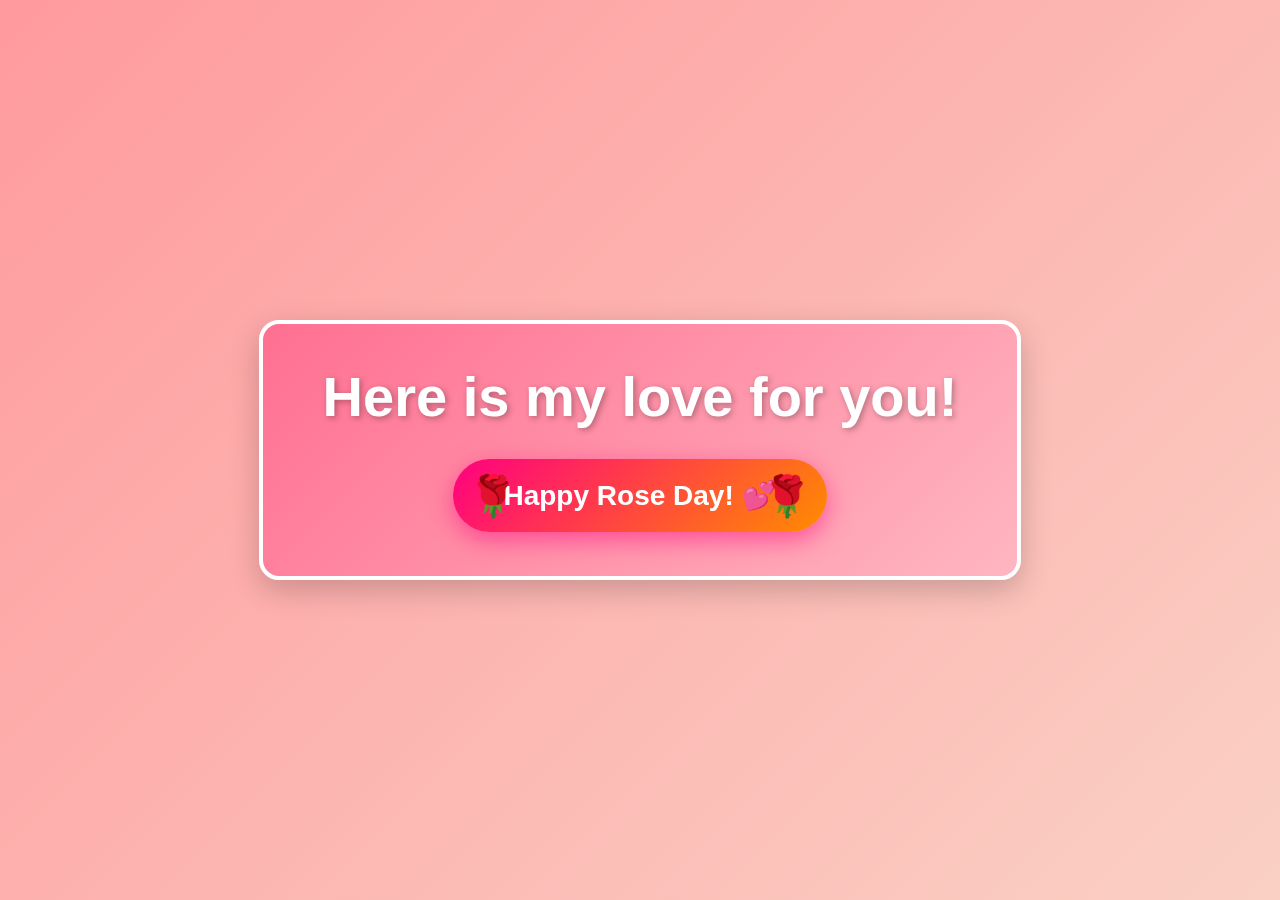
<file: index.html>
<!DOCTYPE html>
<html lang="en">

<head>
    <meta charset="UTF-8">
    <title>Love Box</title>
    <style>
        body {
            margin: 0;
            height: 100vh;
            display: flex;
            align-items: center;
            justify-content: center;
            background: linear-gradient(135deg, #ff9a9e, #fad0c4);
            font-family: "Segoe UI", Arial, sans-serif;
        }

        .love-box {
            background: linear-gradient(135deg, #ff6f91, #ffb6c1);
            border: 4px solid #fff;
            border-radius: 20px;
            padding: 40px 60px;
            box-shadow: 0 10px 30px rgba(0, 0, 0, 0.2);
            text-align: center;
        }

        .love-text {
            font-size: 56px;
            font-weight: bold;
            color: white;
            text-shadow: 2px 2px 6px rgba(0, 0, 0, 0.3);
            margin-bottom: 30px;
        }

        .rose-day-btn {
            position: relative;
            display: inline-block;
            padding: 20px 50px;
            font-size: 28px;
            font-weight: bold;
            color: white;
            background: linear-gradient(135deg, #ff0080, #ff8c00, #ff0080);
            background-size: 200% 200%;
            border: none;
            border-radius: 50px;
            cursor: pointer;
            text-decoration: none;
            box-shadow: 0 8px 25px rgba(255, 0, 128, 0.5);
            overflow: hidden;
            transition: all 0.3s ease;
            animation: gradientShift 3s ease infinite, pulseGlow 2s ease-in-out infinite;
        }

        .rose-day-btn:hover {
            transform: translateY(-5px) scale(1.05);
            box-shadow: 0 15px 40px rgba(255, 0, 128, 0.7);
        }

        .rose-day-btn:active {
            transform: translateY(-2px) scale(0.98);
            animation: explode 0.6s ease-out;
        }

        .rose-day-btn::before {
            content: '🌹';
            position: absolute;
            font-size: 40px;
            left: 15px;
            top: 50%;
            transform: translateY(-50%);
            animation: floatRose 2s ease-in-out infinite;
        }

        .rose-day-btn::after {
            content: '🌹';
            position: absolute;
            font-size: 40px;
            right: 15px;
            top: 50%;
            transform: translateY(-50%);
            animation: floatRose 2s ease-in-out infinite 1s;
        }

        @keyframes gradientShift {

            0%,
            100% {
                background-position: 0% 50%;
            }

            50% {
                background-position: 100% 50%;
            }
        }

        @keyframes pulseGlow {

            0%,
            100% {
                box-shadow: 0 8px 25px rgba(255, 0, 128, 0.5),
                    0 0 0 0 rgba(255, 0, 128, 0.7);
            }

            50% {
                box-shadow: 0 8px 25px rgba(255, 0, 128, 0.8),
                    0 0 0 20px rgba(255, 0, 128, 0);
            }
        }

        @keyframes floatRose {

            0%,
            100% {
                transform: translateY(-50%) scale(1);
            }

            50% {
                transform: translateY(-65%) scale(1.2);
            }
        }

        @keyframes explode {
            0% {
                transform: scale(1);
            }

            50% {
                transform: scale(1.3);
                opacity: 0.8;
            }

            100% {
                transform: scale(1);
                opacity: 1;
            }
        }

        /* Floating particles effect */
        .particles {
            position: fixed;
            top: 0;
            left: 0;
            width: 100%;
            height: 100%;
            pointer-events: none;
            overflow: hidden;
            z-index: -1;
        }

        .particle {
            position: absolute;
            font-size: 30px;
            opacity: 0;
            animation: floatParticle 8s ease-in-out infinite;
        }

        .particle:nth-child(1) {
            left: 10%;
            animation-delay: 0s;
        }

        .particle:nth-child(2) {
            left: 25%;
            animation-delay: 1.5s;
        }

        .particle:nth-child(3) {
            left: 40%;
            animation-delay: 3s;
        }

        .particle:nth-child(4) {
            left: 55%;
            animation-delay: 4.5s;
        }

        .particle:nth-child(5) {
            left: 70%;
            animation-delay: 6s;
        }

        .particle:nth-child(6) {
            left: 85%;
            animation-delay: 7.5s;
        }

        @keyframes floatParticle {
            0% {
                bottom: -10%;
                opacity: 0;
                transform: translateX(0) rotate(0deg);
            }

            10% {
                opacity: 1;
            }

            90% {
                opacity: 1;
            }

            100% {
                bottom: 110%;
                opacity: 0;
                transform: translateX(100px) rotate(720deg);
            }
        }
    </style>
</head>

<body>
    <div class="particles">
        <div class="particle">🌹</div>
        <div class="particle">💖</div>
        <div class="particle">🌺</div>
        <div class="particle">🌹</div>
        <div class="particle">💝</div>
        <div class="particle">🌷</div>
    </div>

    <div class="love-box">
        <div class="love-text">
            Here is my love for you!
        </div>
        <a href="Interactive Rose Garden/index.html" class="rose-day-btn">
            Happy Rose Day! 💕
        </a>
    </div>
</body>

</html>
</file>
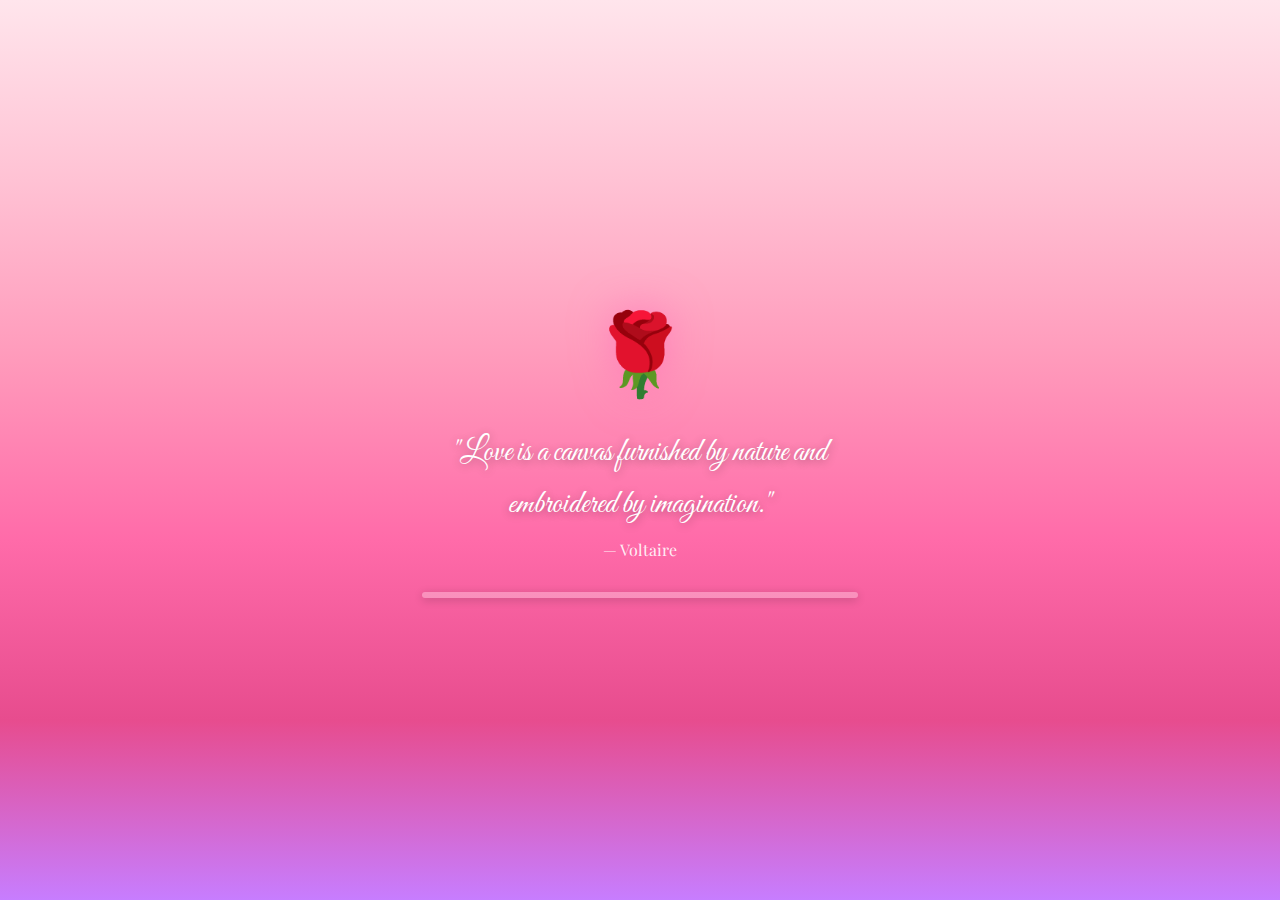
<file: Interactive Rose Garden/index.html>
<!DOCTYPE html>
<html lang="en">

<head>
    <meta charset="UTF-8">
    <meta name="viewport" content="width=device-width, initial-scale=1.0, maximum-scale=1.0, user-scalable=no">
    <meta name="description" content="A magical interactive rose garden for Shivani">
    <title>Interactive Rose Garden for Shivani 🌹</title>

    <!-- Favicon -->
    <link rel="icon"
        href="data:image/svg+xml,<svg xmlns='http://www.w3.org/2000/svg' viewBox='0 0 100 100'><text y='.9em' font-size='90'>🌹</text></svg>">

    <!-- Fonts -->
    <link rel="preconnect" href="https://fonts.googleapis.com">
    <link rel="preconnect" href="https://fonts.gstatic.com" crossorigin>
    <link
        href="https://fonts.googleapis.com/css2?family=Great+Vibes&family=Lora:wght@400;600&family=Playfair+Display:wght@400;600;700&display=swap"
        rel="stylesheet">

    <!-- Stylesheets -->
    <link rel="stylesheet" href="styles.css?v=2">
</head>

<body>
    <!-- Loading Screen -->
    <div id="loading-screen" class="loading-screen">
        <div class="loading-content">
            <div class="rose-loader">🌹</div>
            <p class="loading-quote">"Love is a canvas furnished by nature and embroidered by imagination."</p>
            <p class="loading-subtext">— Voltaire</p>
            <div class="loading-progress">
                <div class="loading-bar"></div>
            </div>
        </div>
    </div>

    <!-- Music Control -->
    <button id="music-toggle" class="music-toggle" aria-label="Toggle music">
        <svg class="music-icon music-on" width="28" height="28" viewBox="0 0 24 24" fill="none" stroke="currentColor"
            stroke-width="2">
            <path d="M9 18V5l12-2v13"></path>
            <circle cx="6" cy="18" r="3"></circle>
            <circle cx="18" cy="16" r="3"></circle>
        </svg>
        <svg class="music-icon music-off hidden" width="28" height="28" viewBox="0 0 24 24" fill="none"
            stroke="currentColor" stroke-width="2">
            <path d="M9 18V5l12-2v13"></path>
            <circle cx="6" cy="18" r="3"></circle>
            <circle cx="18" cy="16" r="3"></circle>
            <line x1="1" y1="1" x2="23" y2="23"></line>
        </svg>
    </button>

    <!-- Main Garden Container -->
    <div id="garden-container" class="garden-container">
        <!-- Magical Sky Background -->
        <div class="sky"></div>

        <!-- Sun/Moon Celestial Body -->
        <div class="celestial-body"></div>

        <!-- Light Rays -->
        <div class="light-rays">
            <div class="light-ray"></div>
            <div class="light-ray"></div>
            <div class="light-ray"></div>
            <div class="light-ray"></div>
            <div class="light-ray"></div>
        </div>

        <!-- Enhanced Clouds -->
        <div class="cloud cloud-1"></div>
        <div class="cloud cloud-2"></div>
        <div class="cloud cloud-3"></div>

        <!-- Butterflies -->
        <div class="butterfly butterfly-1"></div>
        <div class="butterfly butterfly-2"></div>
        <div class="butterfly butterfly-3"></div>

        <!-- Ambient Glow -->
        <div class="ambient-glow"></div>

        <!-- Garden Base -->
        <div id="garden" class="garden">
            <!-- Decorative Fence Posts -->
            <div class="garden-fence" id="fence-container"></div>

            <!-- Grass Layer -->
            <div class="grass-layer" id="grass-container"></div>

            <!-- Floating Petals (More!) -->
            <div class="petal petal-1"></div>
            <div class="petal petal-2"></div>
            <div class="petal petal-3"></div>
            <div class="petal petal-4"></div>
            <div class="petal petal-5"></div>
            <div class="petal petal-6"></div>
            <div class="petal petal-7"></div>
            <div class="petal petal-8"></div>
            <div class="petal petal-9"></div>

            <!-- Fireflies / Sparkles -->
            <div class="firefly" id="firefly-container"></div>

            <!-- Soil/Ground -->
            <div class="garden-soil"></div>

            <!-- Shadow Layer for Depth -->
            <div class="garden-shadow"></div>
        </div>
    </div>

    <!-- Instruction Tooltip -->
    <div id="instruction-tooltip" class="instruction-tooltip">
        <div class="tooltip-content">
            <span class="tooltip-icon">🌹</span>
            <p class="tooltip-text">Click the soil to plant roses for Shivani 🌹</p>
            <button class="tooltip-dismiss" id="dismiss-tooltip">Got it!</button>
        </div>
    </div>

    <!-- Love Note Modal -->
    <div id="love-note-overlay" class="love-note-overlay">
        <div class="love-note">
            <button class="love-note-close" id="close-note" aria-label="Close">×</button>

            <div class="love-note-header">
                <h2 class="love-note-to">For Shivani 💜</h2>
                <p class="love-note-from">With all my love</p>
            </div>

            <div class="love-note-content">
                <p class="love-note-message" id="note-message"></p>
            </div>

            <div class="love-note-counter" id="note-counter"></div>

            <!-- Decorative ornaments -->
            <span class="love-note-ornament top-left">❀</span>
            <span class="love-note-ornament top-right">❀</span>
            <span class="love-note-ornament bottom-left">❀</span>
            <span class="love-note-ornament bottom-right">❀</span>
        </div>
    </div>

    <!-- Audio Element -->
    <audio id="background-music" loop preload="auto">
        <!-- Royalty-free romantic music will be added via CDN or local file -->
    </audio>

    <!-- Scripts -->
    <script src="../js/gsap.min.js"></script>
    <script src="../js/howler.min.js"></script>
    <script src="app.js"></script>
</body>

</html>
</file>
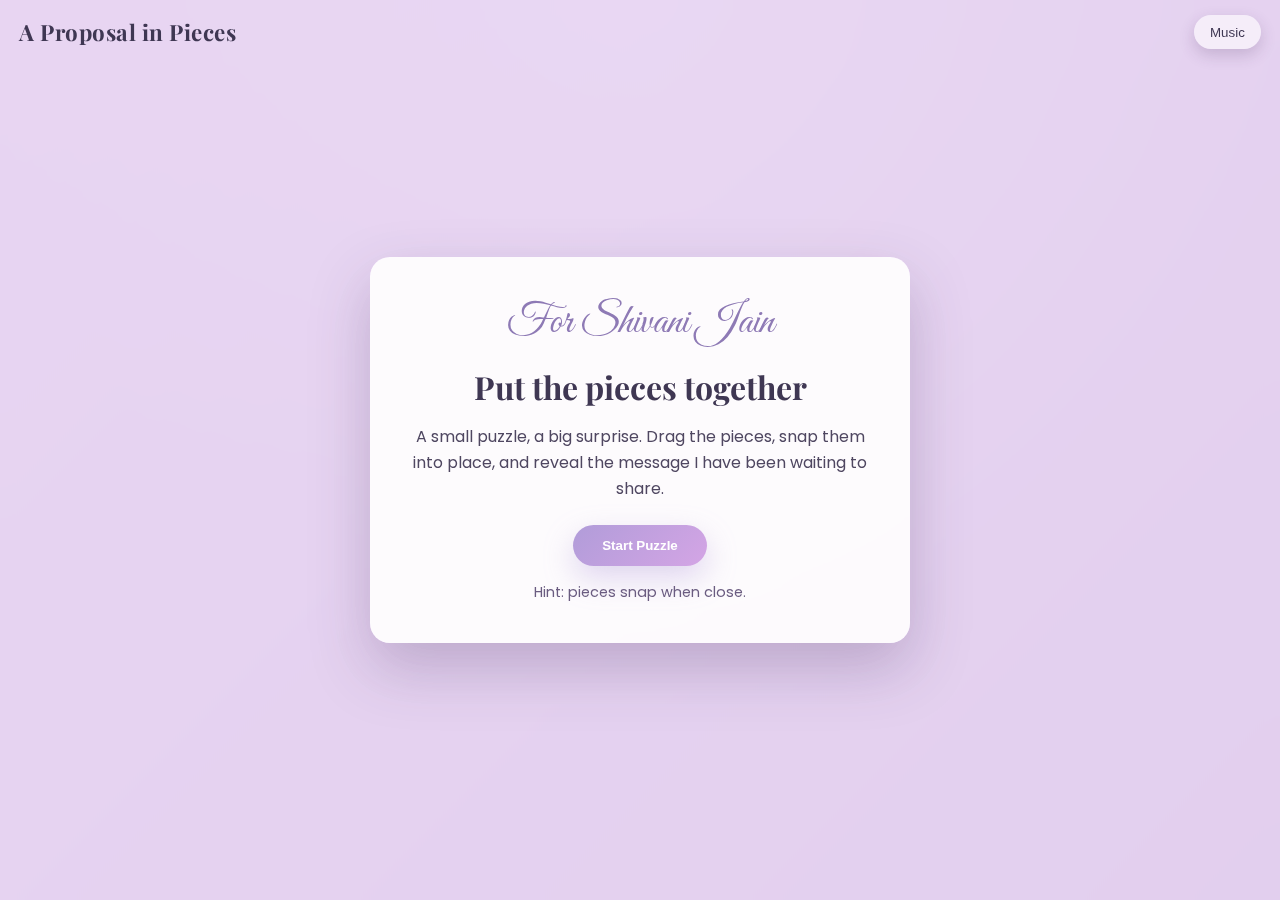
<file: Puzzle Proposal/index.html>
<!DOCTYPE html>
<html lang="en">

<head>
    <meta charset="UTF-8" />
    <meta name="viewport" content="width=device-width, initial-scale=1.0" />
    <meta name="description" content="A proposal in pieces for Shivani Jain" />
    <title>Puzzle Proposal</title>
    <link rel="preconnect" href="https://fonts.googleapis.com" />
    <link rel="preconnect" href="https://fonts.gstatic.com" crossorigin />
    <link
        href="https://fonts.googleapis.com/css2?family=Great+Vibes&family=Playfair+Display:wght@600;700&family=Poppins:wght@300;400;500;600&display=swap"
        rel="stylesheet" />
    <link rel="stylesheet" href="styles.css" />
</head>

<body>
    <div id="app" class="app">
        <div class="background-glow"></div>

        <header class="top-bar">
            <div class="brand">A Proposal in Pieces</div>
            <div class="controls">
                <button id="music-toggle" class="icon-button" aria-label="Toggle music">
                    <span class="icon">Music</span>
                </button>
            </div>
        </header>

        <section id="landing" class="landing">
            <div class="landing-card">
                <div class="landing-title">For Shivani Jain</div>
                <h1>Put the pieces together</h1>
                <p>
                    A small puzzle, a big surprise. Drag the pieces, snap them into place,
                    and reveal the message I have been waiting to share.
                </p>
                <button id="start-button" class="primary-button">Start Puzzle</button>
                <div class="landing-hint">Hint: pieces snap when close.</div>
            </div>
        </section>

        <main id="game" class="game hidden">
            <div class="game-header">
                <div class="progress-text">Progress: <span id="progress-count">0</span>/20</div>
                <div class="progress-bar">
                    <div id="progress-fill" class="progress-fill"></div>
                </div>
            </div>

            <div class="game-area" id="game-area">
                <div class="puzzle-board" id="puzzle-board"></div>
                <div class="piece-tray" id="piece-tray">
                    <div class="tray-title">Pieces</div>
                </div>
            </div>
        </main>

        <div id="completion-overlay" class="completion-overlay">
            <div class="completion-card">
                <div class="completion-title">Shivani Jain</div>
                <div id="proposal-message" class="completion-message"></div>
                <div class="completion-signature">All my love, Ishaan</div>
                <div class="completion-actions">
                    <button id="restart-button" class="secondary-button">Restart Puzzle</button>
                </div>
            </div>
        </div>
    </div>

    <audio id="background-music" loop preload="auto"></audio>
    <script src="app.js"></script>
</body>

</html>
</file>
<file: Puzzle Proposal/styles.css>
* {
    margin: 0;
    padding: 0;
    box-sizing: border-box;
}

:root {
    --primary: #b19cd9;
    --secondary: #8e7ab5;
    --accent: #d4a5e5;
    --background: linear-gradient(135deg, #e8d5f2 0%, #c3aed6 100%);
    --text: #3f3753;
    --card: rgba(255, 255, 255, 0.9);
    --shadow: rgba(68, 43, 92, 0.2);
    --top-bar-height: 64px;
    --page-padding: clamp(0.75rem, 1.5vw, 1.5rem);
}

body {
    font-family: "Poppins", sans-serif;
    color: var(--text);
    background: var(--background);
    min-height: 100vh;
    overflow: hidden;
}

.app {
    position: relative;
    height: 100vh;
    display: flex;
    flex-direction: column;
    overflow: hidden;
}

.background-glow {
    position: absolute;
    inset: 0;
    background: radial-gradient(circle at top, rgba(255, 255, 255, 0.5), transparent 60%);
    pointer-events: none;
    z-index: 0;
}

.top-bar {
    position: relative;
    z-index: 5;
    display: flex;
    justify-content: space-between;
    align-items: center;
    min-height: var(--top-bar-height);
    padding: 0 var(--page-padding);
}

.brand {
    font-family: "Playfair Display", serif;
    font-size: 1.4rem;
    font-weight: 700;
    letter-spacing: 0.5px;
}

.controls {
    display: flex;
    gap: 0.75rem;
}

.icon-button {
    border: none;
    background: rgba(255, 255, 255, 0.6);
    color: var(--text);
    padding: 0.6rem 1rem;
    border-radius: 999px;
    cursor: pointer;
    box-shadow: 0 6px 16px var(--shadow);
    transition: transform 0.2s ease, box-shadow 0.2s ease;
}

.icon-button:hover {
    transform: translateY(-2px);
    box-shadow: 0 10px 22px var(--shadow);
}

.landing {
    position: absolute;
    inset: 0;
    display: flex;
    align-items: center;
    justify-content: center;
    z-index: 4;
    background: rgba(232, 213, 242, 0.85);
    backdrop-filter: blur(6px);
}

.landing-card {
    width: min(540px, 90vw);
    background: var(--card);
    padding: 2.5rem;
    border-radius: 20px;
    box-shadow: 0 25px 60px rgba(68, 43, 92, 0.25);
    text-align: center;
}

.landing-title {
    font-family: "Great Vibes", cursive;
    font-size: 2.6rem;
    color: var(--secondary);
    margin-bottom: 1rem;
}

.landing h1 {
    font-family: "Playfair Display", serif;
    font-size: 2rem;
    margin-bottom: 1rem;
}

.landing p {
    font-size: 1rem;
    line-height: 1.6;
    margin-bottom: 1.5rem;
    color: #4f4761;
}

.primary-button,
.secondary-button {
    border: none;
    border-radius: 999px;
    padding: 0.8rem 1.8rem;
    font-weight: 600;
    cursor: pointer;
    transition: transform 0.2s ease, box-shadow 0.2s ease;
}

.primary-button {
    background: linear-gradient(135deg, var(--primary), var(--accent));
    color: white;
    box-shadow: 0 12px 30px rgba(177, 156, 217, 0.4);
}

.secondary-button {
    background: rgba(255, 255, 255, 0.7);
    color: var(--text);
    box-shadow: 0 8px 20px var(--shadow);
}

.primary-button:hover,
.secondary-button:hover {
    transform: translateY(-2px);
}

.landing-hint {
    margin-top: 1rem;
    font-size: 0.9rem;
    color: #6a5c80;
}

.game {
    position: relative;
    z-index: 2;
    display: flex;
    flex-direction: column;
    height: calc(100vh - var(--top-bar-height));
    padding: var(--page-padding);
    gap: 1rem;
}

.game-header {
    display: flex;
    align-items: center;
    justify-content: space-between;
    gap: 1rem;
}

.progress-text {
    font-weight: 600;
}

.progress-bar {
    flex: 1;
    height: 10px;
    background: rgba(255, 255, 255, 0.5);
    border-radius: 999px;
    overflow: hidden;
}

.progress-fill {
    height: 100%;
    width: 0%;
    background: linear-gradient(135deg, var(--primary), var(--accent));
    transition: width 0.3s ease;
}

.game-area {
    flex: 1;
    display: grid;
    grid-template-columns: minmax(0, 3fr) minmax(0, 1fr);
    gap: 1.5rem;
    position: relative;
    min-height: 0;
}

.puzzle-board {
    position: relative;
    background: rgba(255, 255, 255, 0.6);
    border-radius: 18px;
    box-shadow: 0 12px 40px rgba(68, 43, 92, 0.2);
    overflow: hidden;
    aspect-ratio: 5 / 3;
    max-height: 100%;
}

.puzzle-board::before {
    content: "";
    position: absolute;
    inset: 0;
    background-image:
        linear-gradient(to right, rgba(255, 255, 255, 0.25) 1px, transparent 1px),
        linear-gradient(to bottom, rgba(255, 255, 255, 0.25) 1px, transparent 1px);
    background-size: 20% 33.3333%;
    pointer-events: none;
}

.piece-tray {
    position: relative;
    background: rgba(255, 255, 255, 0.7);
    border-radius: 18px;
    padding: 1rem;
    box-shadow: 0 12px 30px rgba(68, 43, 92, 0.18);
    overflow: hidden;
    max-height: 100%;
}

.tray-title {
    font-weight: 600;
    margin-bottom: 0.5rem;
}

.puzzle-piece {
    position: absolute;
    background-size: cover;
    border-radius: 8px;
    border: 2px solid rgba(255, 255, 255, 0.8);
    box-shadow: 0 6px 16px rgba(68, 43, 92, 0.25);
    cursor: grab;
    transition: box-shadow 0.2s ease, transform 0.2s ease;
    user-select: none;
    touch-action: none;
    z-index: 5;
}

.puzzle-piece.dragging {
    cursor: grabbing;
    box-shadow: 0 12px 26px rgba(68, 43, 92, 0.35);
    transform: scale(1.03);
}

.puzzle-piece.near {
    box-shadow: 0 0 0 3px rgba(177, 156, 217, 0.6);
}

.puzzle-piece.placed {
    cursor: default;
    box-shadow: none;
    z-index: 1;
}

.completion-overlay {
    position: fixed;
    inset: 0;
    background: rgba(35, 25, 52, 0.75);
    display: flex;
    align-items: center;
    justify-content: center;
    opacity: 0;
    visibility: hidden;
    transition: opacity 0.3s ease, visibility 0.3s ease;
    z-index: 10;
}

.completion-overlay.active {
    opacity: 1;
    visibility: visible;
}

.completion-card {
    width: min(600px, 90vw);
    background: rgba(255, 255, 255, 0.95);
    padding: 2.5rem;
    border-radius: 24px;
    text-align: center;
    box-shadow: 0 30px 60px rgba(0, 0, 0, 0.25);
}

.completion-title {
    font-family: "Great Vibes", cursive;
    font-size: 2.6rem;
    color: var(--secondary);
    margin-bottom: 1rem;
}

.completion-message {
    font-size: 1.05rem;
    line-height: 1.8;
    margin-bottom: 1.5rem;
    color: #4a415f;
    white-space: pre-line;
}

.completion-signature {
    font-family: "Playfair Display", serif;
    margin-bottom: 1.5rem;
}

.completion-actions {
    display: flex;
    justify-content: center;
}

.hidden {
    display: none;
}

@media (max-width: 1024px) {
    .game-area {
        grid-template-columns: 1fr;
        grid-template-rows: minmax(0, 1fr) auto;
    }

    .piece-tray {
        height: clamp(170px, 28vh, 240px);
    }
}

@media (max-width: 768px) {
    .top-bar {
        min-height: 56px;
        padding: 0 1rem;
    }

    .game {
        height: calc(100dvh - 56px);
        padding: 1rem;
        gap: 0.75rem;
    }

    .brand {
        font-size: 1.1rem;
    }

    .landing-card {
        padding: 2rem 1.5rem;
    }

    .landing-title {
        font-size: 2.2rem;
    }

    .landing h1 {
        font-size: 1.6rem;
    }

    .game-area {
        gap: 1rem;
    }

    .piece-tray {
        padding: 0.75rem;
        height: clamp(140px, 26vh, 200px);
    }

    .puzzle-board {
        aspect-ratio: 3 / 5;
    }
}

@media (max-width: 600px) {
    .game {
        height: 100dvh;
        padding: 0.75rem;
    }

    .game-header {
        flex-direction: column;
        align-items: flex-start;
        gap: 0.5rem;
    }

    .progress-bar {
        width: 100%;
    }

    .piece-tray {
        height: clamp(140px, 30vh, 200px);
    }
}
</file>
<file: Interactive Rose Garden/styles.css>
/* ========================================
   CSS RESET & BASE STYLES
   ======================================== */

* {
    margin: 0;
    padding: 0;
    box-sizing: border-box;
}

:root {
    /* Purple theme colors (Shivani's favorite) */
    --purple-primary: #9D4EDD;
    --purple-light: #C77DFF;
    --purple-dark: #7B2CBF;
    --purple-glow: rgba(157, 78, 221, 0.6);

    /* Vibrant rose colors */
    --rose-red: #FF006E;
    --rose-pink: #FF69B4;
    --rose-white: #FFF5F7;
    --rose-purple: #D946EF;

    /* Rich earth tones */
    --soil-brown: #6B4423;
    --soil-dark: #4A2C1A;
    --grass-green: #22C55E;
    --grass-dark: #16A34A;

    /* Magical gradients */
    --gradient-sunset: linear-gradient(180deg,
            #FFE5EC 0%,
            #FFC2D4 20%,
            #FF9ABB 40%,
            #FF6BA9 60%,
            #E74C8E 80%,
            #C77DFF 100%);

    --gradient-twilight: linear-gradient(180deg,
            #C77DFF 0%,
            #9D4EDD 30%,
            #7B2CBF 60%,
            #5A189A 90%,
            #3C096C 100%);

    /* UI colors */
    --text-primary: #1F2937;
    --text-light: #6B7280;
    --overlay: rgba(0, 0, 0, 0.5);

    /* Fonts */
    --font-script: 'Great Vibes', cursive;
    --font-serif: 'Playfair Display', serif;
    --font-body: 'Lora', serif;
}

body {
    font-family: var(--font-body);
    color: var(--text-primary);
    overflow: hidden;
    width: 100vw;
    height: 100vh;
    position: relative;
    background: #000;
}

/* ========================================
   LOADING SCREEN
   ======================================== */

.loading-screen {
    position: fixed;
    top: 0;
    left: 0;
    width: 100%;
    height: 100%;
    background: var(--gradient-sunset);
    display: flex;
    align-items: center;
    justify-content: center;
    z-index: 9999;
    transition: opacity 0.8s ease, visibility 0.8s ease;
}

.loading-screen.hidden {
    opacity: 0;
    visibility: hidden;
}

.loading-content {
    text-align: center;
    max-width: 500px;
    padding: 2rem;
}

.rose-loader {
    font-size: 5rem;
    animation: float 2s ease-in-out infinite, spin 4s linear infinite;
    margin-bottom: 1.5rem;
    filter: drop-shadow(0 0 20px rgba(255, 105, 180, 0.6));
}

@keyframes float {

    0%,
    100% {
        transform: translateY(0) scale(1);
    }

    50% {
        transform: translateY(-20px) scale(1.1);
    }
}

@keyframes spin {
    from {
        transform: rotate(0deg);
    }

    to {
        transform: rotate(360deg);
    }
}

.loading-quote {
    font-family: var(--font-script);
    font-size: 2rem;
    color: #fff;
    margin-bottom: 0.5rem;
    line-height: 1.6;
    text-shadow: 0 2px 10px rgba(0, 0, 0, 0.3);
}

.loading-subtext {
    font-family: var(--font-serif);
    font-size: 1rem;
    color: rgba(255, 255, 255, 0.9);
    margin-bottom: 2rem;
}

.loading-progress {
    width: 100%;
    height: 6px;
    background: rgba(255, 255, 255, 0.3);
    border-radius: 10px;
    overflow: hidden;
    box-shadow: 0 2px 10px rgba(0, 0, 0, 0.2);
}

.loading-bar {
    width: 0%;
    height: 100%;
    background: linear-gradient(90deg, #fff, var(--purple-light), var(--rose-pink));
    border-radius: 10px;
    animation: loadProgress 5s ease-out forwards;
    box-shadow: 0 0 20px rgba(255, 255, 255, 0.5);
}

@keyframes loadProgress {
    to {
        width: 100%;
    }
}

/* ========================================
   MUSIC TOGGLE
   ======================================== */

.music-toggle {
    position: fixed;
    top: 2rem;
    right: 2rem;
    width: 60px;
    height: 60px;
    border-radius: 50%;
    background: rgba(255, 255, 255, 0.95);
    backdrop-filter: blur(20px);
    border: 3px solid var(--purple-light);
    display: flex;
    align-items: center;
    justify-content: center;
    cursor: pointer;
    transition: all 0.3s ease;
    z-index: 1000;
    box-shadow: 0 8px 32px rgba(157, 78, 221, 0.4), 0 0 0 0 rgba(157, 78, 221, 0.4);
    animation: pulse 2s ease-in-out infinite;
}

@keyframes pulse {

    0%,
    100% {
        box-shadow: 0 8px 32px rgba(157, 78, 221, 0.4), 0 0 0 0 rgba(157, 78, 221, 0.4);
    }

    50% {
        box-shadow: 0 8px 32px rgba(157, 78, 221, 0.6), 0 0 0 20px rgba(157, 78, 221, 0);
    }
}

.music-toggle:hover {
    transform: scale(1.15) rotate(10deg);
    box-shadow: 0 12px 48px rgba(157, 78, 221, 0.6);
}

.music-icon {
    color: var(--purple-primary);
    transition: all 0.3s ease;
}

.music-icon.hidden {
    display: none;
}

/* ========================================
   GARDEN CONTAINER & MAGICAL BACKGROUND
   ======================================== */

.garden-container {
    width: 100%;
    height: 100%;
    position: relative;
    overflow: hidden;
}

.sky {
    position: absolute;
    top: 0;
    left: 0;
    width: 100%;
    height: 100%;
    background: var(--gradient-sunset);
    transition: background 2s ease;
    z-index: 0;
}

.sky.progress-25 {
    background: linear-gradient(180deg,
            #FFC2D4 0%,
            #FF9ABB 30%,
            #FF6BA9 60%,
            #C77DFF 90%,
            #9D4EDD 100%);
}

.sky.progress-50 {
    background: linear-gradient(180deg,
            #FF9ABB 0%,
            #E74C8E 30%,
            #C77DFF 60%,
            #9D4EDD 90%,
            #7B2CBF 100%);
}

.sky.progress-75 {
    background: var(--gradient-twilight);
}

.sky.progress-100 {
    background: var(--gradient-twilight);
    animation: auraBorealis 10s ease-in-out infinite;
}

@keyframes auraBorealis {

    0%,
    100% {
        filter: hue-rotate(0deg) brightness(1);
    }

    50% {
        filter: hue-rotate(20deg) brightness(1.1);
    }
}

/* ========================================
   MAGICAL LIGHT RAYS
   ======================================== */

.light-rays {
    position: absolute;
    top: 0;
    right: 10%;
    width: 400px;
    height: 600px;
    opacity: 0.3;
    z-index: 1;
    pointer-events: none;
}

.light-ray {
    position: absolute;
    top: 0;
    left: 50%;
    width: 2px;
    height: 100%;
    background: linear-gradient(to bottom, rgba(255, 255, 255, 0.8), transparent);
    transform-origin: top center;
    animation: rotateRay 20s linear infinite;
}

.light-ray:nth-child(1) {
    animation-delay: 0s;
}

.light-ray:nth-child(2) {
    animation-delay: -4s;
}

.light-ray:nth-child(3) {
    animation-delay: -8s;
}

.light-ray:nth-child(4) {
    animation-delay: -12s;
}

.light-ray:nth-child(5) {
    animation-delay: -16s;
}

@keyframes rotateRay {
    from {
        transform: rotate(-30deg);
        opacity: 0.5;
    }

    to {
        transform: rotate(30deg);
        opacity: 0.5;
    }
}

/* ========================================
   GARDEN BASE DESIGN
   ======================================== */

.garden {
    position: absolute;
    bottom: 0;
    left: 0;
    width: 100%;
    height: 100%;
    z-index: 10;
}

/* Lush Grass Layer */
.grass-layer {
    position: absolute;
    bottom: 0;
    left: 0;
    width: 100%;
    height: 45%;
    background: linear-gradient(to bottom,
            transparent 0%,
            rgba(34, 197, 94, 0.1) 20%,
            rgba(34, 197, 94, 0.3) 100%);
    z-index: 5;
}

/* Individual Grass Blades */
.grass-blade {
    position: absolute;
    bottom: 40%;
    width: 3px;
    height: 40px;
    background: linear-gradient(to top, var(--grass-dark), var(--grass-green));
    border-radius: 50% 50% 0 0;
    transform-origin: bottom center;
    animation: swayGrass 3s ease-in-out infinite;
}

@keyframes swayGrass {

    0%,
    100% {
        transform: rotate(-2deg);
    }

    50% {
        transform: rotate(2deg);
    }
}

/* Soil/Ground with Rich Texture */
.garden-soil {
    position: absolute;
    bottom: 0;
    left: 0;
    width: 100%;
    height: 40%;
    /* Solid rich brown base - not transparent */
    background: linear-gradient(to bottom,
            #8B6F47 0%,
            /* Lighter brown at top */
            #6B4423 20%,
            /* Medium brown */
            #5D3A1A 50%,
            /* Rich brown */
            #4A2C1A 80%,
            /* Dark brown */
            #3D2314 100%
            /* Very dark brown at bottom */
        );
    /* Organic soil texture patterns */
    background-image:
        /* Cross-hatch texture */
        repeating-linear-gradient(45deg, transparent, transparent 8px, rgba(0, 0, 0, 0.08) 8px, rgba(0, 0, 0, 0.08) 16px),
        repeating-linear-gradient(-45deg, transparent, transparent 8px, rgba(0, 0, 0, 0.05) 8px, rgba(0, 0, 0, 0.05) 16px),
        /* Soil clumps/particles */
        radial-gradient(circle at 15% 25%, rgba(107, 68, 35, 0.4) 0%, transparent 3%),
        radial-gradient(circle at 45% 40%, rgba(139, 101, 54, 0.3) 0%, transparent 4%),
        radial-gradient(circle at 75% 60%, rgba(93, 58, 26, 0.4) 0%, transparent 3%),
        radial-gradient(circle at 30% 75%, rgba(74, 44, 26, 0.3) 0%, transparent 4%),
        radial-gradient(circle at 85% 85%, rgba(107, 68, 35, 0.4) 0%, transparent 3%),
        /* Organic variation */
        radial-gradient(ellipse at 20% 50%, rgba(139, 111, 71, 0.2) 0%, transparent 30%),
        radial-gradient(ellipse at 80% 30%, rgba(93, 58, 26, 0.2) 0%, transparent 25%);
    /* Depth and shadows */
    box-shadow:
        inset 0 15px 40px rgba(0, 0, 0, 0.4),
        inset 0 -5px 20px rgba(0, 0, 0, 0.3),
        inset 0 0 100px rgba(74, 44, 26, 0.3);
    z-index: 6;
    /* Ensure it's opaque */
    opacity: 1;
}

/* Enhanced Decorative Fence - Ornate Iron Style */
.garden-fence {
    position: absolute;
    bottom: 35%;
    left: 0;
    width: 100%;
    height: 100px;
    z-index: 4;
    opacity: 0.7;
    background: linear-gradient(to bottom,
            #2C2C2C 0%,
            #1A1A1A 50%,
            #0D0D0D 100%);
    box-shadow:
        inset 0 2px 4px rgba(255, 255, 255, 0.1),
        0 4px 8px rgba(0, 0, 0, 0.3);
}

.fence-post {
    position: absolute;
    bottom: 0;
    width: 6px;
    height: 100%;
    background: linear-gradient(to right,
            #1A1A1A 0%,
            #2C2C2C 50%,
            #1A1A1A 100%);
    border-radius: 2px;
    box-shadow:
        2px 0 4px rgba(0, 0, 0, 0.4),
        inset 1px 0 1px rgba(255, 255, 255, 0.1);
    animation: fenceAppear 0.3s ease-out backwards;
}

.fence-post::before {
    content: '';
    position: absolute;
    top: -12px;
    left: 50%;
    transform: translateX(-50%);
    width: 0;
    height: 0;
    border-left: 6px solid transparent;
    border-right: 6px solid transparent;
    border-bottom: 12px solid #2C2C2C;
    filter: drop-shadow(0 -2px 2px rgba(0, 0, 0, 0.3));
}

.fence-post::after {
    content: '';
    position: absolute;
    top: -8px;
    left: 50%;
    transform: translateX(-50%);
    width: 8px;
    height: 8px;
    background: radial-gradient(circle, #3C3C3C, #1A1A1A);
    border-radius: 50%;
    box-shadow: 0 2px 3px rgba(0, 0, 0, 0.4);
}

@keyframes fenceAppear {
    from {
        transform: translateY(20px);
        opacity: 0;
    }

    to {
        transform: translateY(0);
        opacity: 1;
    }
}

/* ========================================
   CELESTIAL ELEMENTS
   ======================================== */

.celestial-body {
    position: absolute;
    top: 8%;
    right: 12%;
    width: 120px;
    height: 120px;
    border-radius: 50%;
    background: radial-gradient(circle at 35% 35%,
            #FFF9E6 0%,
            #FFE87C 20%,
            #FFD700 40%,
            #FFA500 70%,
            #FF8C00 100%);
    box-shadow:
        0 0 60px rgba(255, 215, 0, 0.9),
        0 0 100px rgba(255, 165, 0, 0.6),
        0 0 140px rgba(255, 140, 0, 0.4);
    z-index: 2;
    transition: all 2s ease;
    animation: celestialGlow 4s ease-in-out infinite;
}

@keyframes celestialGlow {

    0%,
    100% {
        transform: scale(1);
        filter: brightness(1);
    }

    50% {
        transform: scale(1.05);
        filter: brightness(1.2);
    }
}

.celestial-body.moon {
    background: radial-gradient(circle at 35% 35%,
            #FFFFFF 0%,
            #F0F0F0 30%,
            #D0D0D0 60%,
            #B0B0B0 100%);
    box-shadow:
        0 0 40px rgba(255, 255, 255, 0.7),
        0 0 80px rgba(200, 200, 255, 0.5),
        0 0 120px rgba(150, 150, 255, 0.3);
}

/* Enhanced Clouds with 3D Effect */
.cloud {
    position: absolute;
    z-index: 2;
    filter: drop-shadow(0 5px 15px rgba(255, 255, 255, 0.4));
    animation: driftCloud linear infinite;
}

.cloud::before,
.cloud::after,
.cloud>span {
    content: '';
    position: absolute;
    background: radial-gradient(ellipse, rgba(255, 255, 255, 0.95), rgba(255, 255, 255, 0.7));
    border-radius: 100px;
}

.cloud-1 {
    top: 12%;
    left: -150px;
    animation-duration: 50s;
}

.cloud-1::before {
    width: 120px;
    height: 60px;
    top: 0;
    left: 0;
}

.cloud-1::after {
    width: 80px;
    height: 80px;
    top: -20px;
    left: 30px;
}

/* Additional clouds */
.cloud-2 {
    top: 22%;
    left: -120px;
    animation-duration: 65s;
    animation-delay: 8s;
}

.cloud-2::before {
    width: 100px;
    height: 50px;
    top: 0;
    left: 0;
}

.cloud-2::after {
    width: 70px;
    height: 70px;
    top: -15px;
    left: 25px;
}

.cloud-3 {
    top: 35%;
    left: -160px;
    animation-duration: 55s;
    animation-delay: 20s;
}

.cloud-3::before {
    width: 140px;
    height: 65px;
    top: 0;
    left: 0;
}

.cloud-3::after {
    width: 90px;
    height: 90px;
    top: -25px;
    left: 35px;
}

@keyframes driftCloud {
    from {
        left: -200px;
    }

    to {
        left: 110%;
    }
}

/* ========================================
   MAGICAL CREATURES & PARTICLES
   ======================================== */

/* Butterflies */
.butterfly {
    position: absolute;
    width: 30px;
    height: 30px;
    z-index: 7;
    animation: flyButterfly 25s ease-in-out infinite;
}

.butterfly::before,
.butterfly::after {
    content: '';
    position: absolute;
    width: 15px;
    height: 20px;
    background: radial-gradient(ellipse, var(--rose-pink) 0%, var(--purple-light) 100%);
    border-radius: 50% 50% 50% 0;
    animation: flapWing 0.3s ease-in-out infinite;
}

.butterfly::before {
    left: 0;
    transform-origin: right center;
}

.butterfly::after {
    right: 0;
    transform: scale X(-1);
    transform-origin: left center;
}

.butterfly-1 {
    top: 25%;
    left: -50px;
    animation-delay: 0s;
}

.butterfly-2 {
    top: 40%;
    left: -50px;
    animation-delay: 10s;
}

.butterfly-3 {
    top: 55%;
    left: -50px;
    animation-delay: 18s;
}

@keyframes flyButterfly {
    0% {
        left: -50px;
        top: 25%;
    }

    25% {
        top: 35%;
    }

    50% {
        top: 45%;
    }

    75% {
        top: 30%;
    }

    100% {
        left: 110%;
        top: 25%;
    }
}

@keyframes flapWing {

    0%,
    100% {
        transform: rotateX(0deg);
    }

    50% {
        transform: rotateX(60deg);
    }
}

/* Fireflies / Sparkles */
.firefly {
    position: absolute;
    width: 4px;
    height: 4px;
    background: #FFD700;
    border-radius: 50%;
    box-shadow: 0 0 10px #FFD700, 0 0 20px #FFA500;
    z-index: 8;
    animation: floatFirefly 8s ease-in-out infinite;
    opacity: 0;
}

@keyframes floatFirefly {

    0%,
    100% {
        opacity: 0;
        transform: translateY(0) translateX(0);
    }

    10%,
    90% {
        opacity: 1;
    }

    50% {
        opacity: 0.8;
        transform: translateY(-100px) translateX(50px);
    }
}

/* Floating Petals - Enhanced */
.petal {
    position: absolute;
    width: 12px;
    height: 18px;
    background: radial-gradient(ellipse at center,
            rgba(255, 105, 180, 0.9) 0%,
            rgba(255, 182, 193, 0.7) 50%,
            rgba(255, 105, 180, 0.5) 100%);
    border-radius: 50% 50% 50% 0;
    z-index: 9;
    animation: floatPetal linear infinite;
    opacity: 0;
    filter: drop-shadow(0 0 3px rgba(255, 105, 180, 0.6));
}

/* More petals with varied timing */
.petal-1 {
    left: 5%;
    animation-duration: 14s;
    animation-delay: 0s;
}

.petal-2 {
    left: 15%;
    animation-duration: 12s;
    animation-delay: 2s;
}

.petal-3 {
    left: 28%;
    animation-duration: 16s;
    animation-delay: 4s;
}

.petal-4 {
    left: 42%;
    animation-duration: 13s;
    animation-delay: 1s;
}

.petal-5 {
    left: 55%;
    animation-duration: 15s;
    animation-delay: 3s;
}

.petal-6 {
    left: 68%;
    animation-duration: 14s;
    animation-delay: 5s;
}

.petal-7 {
    left: 78%;
    animation-duration: 12s;
    animation-delay: 2.5s;
}

.petal-8 {
    left: 88%;
    animation-duration: 13s;
    animation-delay: 4.5s;
}

.petal-9 {
    left: 95%;
    animation-duration: 15s;
    animation-delay: 1.5s;
}

@keyframes floatPetal {
    0% {
        top: -30px;
        opacity: 0;
        transform: rotate(0deg) translateX(0);
    }

    15% {
        opacity: 0.9;
    }

    85% {
        opacity: 0.6;
    }

    100% {
        top: 100%;
        opacity: 0;
        transform: rotate(720deg) translateX(80px);
    }
}

/* ========================================
   ROSE GROWTH ANIMATIONS
   ======================================== */

/* Rose Container */
.rose {
    position: absolute;
    bottom: 0;
    transform-origin: bottom center;
    z-index: 15;
    pointer-events: all;
    cursor: pointer;
}

/* Stem */
.rose-stem {
    position: absolute;
    bottom: 0;
    left: 50%;
    transform: translateX(-50%) scaleY(0);
    width: 4px;
    height: 80px;
    background: linear-gradient(to top,
            #2D5016 0%,
            #3A6B1F 50%,
            #4A8028 100%);
    border-radius: 2px;
    box-shadow: inset -1px 0 2px rgba(0, 0, 0, 0.3);
    animation: growStem 0.5s ease-out 0.2s forwards;
}

@keyframes growStem {
    from {
        transform: translateX(-50%) scaleY(0);
    }

    to {
        transform: translateX(-50%) scaleY(1);
    }
}

/* Leaves */
.rose-leaf {
    position: absolute;
    width: 20px;
    height: 12px;
    background: linear-gradient(135deg,
            #4A8028 0%,
            #3A6B1F 50%,
            #2D5016 100%);
    border-radius: 0 50% 50% 0;
    transform-origin: left center;
    opacity: 0;
    animation: unfoldLeaf 0.4s ease-out forwards;
}

.rose-leaf.left {
    left: -20px;
    transform: rotate(-45deg) scale(0);
}

.rose-leaf.right {
    right: -20px;
    transform: rotate(45deg) scaleX(-1) scale(0);
}

.rose-leaf:nth-child(1) {
    bottom: 20px;
    animation-delay: 0.6s;
}

.rose-leaf:nth-child(2) {
    bottom: 20px;
    animation-delay: 0.65s;
}

.rose-leaf:nth-child(3) {
    bottom: 40px;
    animation-delay: 0.75s;
}

.rose-leaf:nth-child(4) {
    bottom: 40px;
    animation-delay: 0.8s;
}

@keyframes unfoldLeaf {
    to {
        transform: rotate(0deg) scale(1);
        opacity: 1;
    }
}

/* Rose Bud/Flower Container */
.rose-flower {
    position: absolute;
    bottom: 80px;
    left: 50%;
    transform: translateX(-50%) scale(0);
    width: 50px;
    height: 50px;
    animation: appearBud 0.4s ease-out 1s forwards;
}

@keyframes appearBud {
    from {
        transform: translateX(-50%) scale(0);
    }

    to {
        transform: translateX(-50%) scale(1);
    }
}

/* Rose Petals - Multi-layer */
.rose-petal {
    position: absolute;
    border-radius: 50% 50% 50% 0;
    transform-origin: bottom left;
    opacity: 0;
    animation: bloomPetal 1s ease-out forwards;
}

/* Petal Layers - from innermost to outermost */
.rose-petal.layer-1 {
    width: 15px;
    height: 20px;
    bottom: 50%;
    left: 50%;
    animation-delay: 1.4s;
}

.rose-petal.layer-2 {
    width: 22px;
    height: 28px;
    bottom: 45%;
    left: 48%;
    animation-delay: 1.6s;
}

.rose-petal.layer-3 {
    width: 28px;
    height: 35px;
    bottom: 40%;
    left: 45%;
    animation-delay: 1.8s;
}

.rose-petal.layer-4 {
    width: 32px;
    height: 40px;
    bottom: 35%;
    left: 43%;
    animation-delay: 2s;
}

.rose-petal.layer-5 {
    width: 36px;
    height: 45px;
    bottom: 30%;
    left: 40%;
    animation-delay: 2.2s;
}

@keyframes bloomPetal {
    from {
        transform: rotate(0deg) scale(0);
        opacity: 0;
    }

    to {
        transform: rotate(var(--rotate)) scale(1);
        opacity: 0.95;
    }
}

/* Rose Color Variations */
.rose.purple .rose-petal {
    background: radial-gradient(ellipse at top left,
            #E0B0FF 0%,
            #C77DFF 30%,
            #9D4EDD 60%,
            #7B2CBF 100%);
    box-shadow:
        inset -2px -2px 4px rgba(123, 44, 191, 0.4),
        0 2px 8px rgba(157, 78, 221, 0.3);
}

.rose.pink .rose-petal {
    background: radial-gradient(ellipse at top left,
            #FFE5EC 0%,
            #FFB3D9 30%,
            #FF69B4 60%,
            #FF1493 100%);
    box-shadow:
        inset -2px -2px 4px rgba(255, 20, 147, 0.4),
        0 2px 8px rgba(255, 105, 180, 0.3);
}

.rose.red .rose-petal {
    background: radial-gradient(ellipse at top left,
            #FFB3BA 0%,
            #FF6B7A 30%,
            #DC2626 60%,
            #991B1B 100%);
    box-shadow:
        inset -2px -2px 4px rgba(153, 27, 27, 0.4),
        0 2px 8px rgba(220, 38, 38, 0.3);
}

.rose.white .rose-petal {
    background: radial-gradient(ellipse at top left,
            #FFFFFF 0%,
            #F9FAFB 30%,
            #F3F4F6 60%,
            #E5E7EB 100%);
    box-shadow:
        inset -2px -2px 4px rgba(229, 231, 235, 0.6),
        0 2px 8px rgba(255, 255, 255, 0.4);
}

.rose.lavender .rose-petal {
    background: radial-gradient(ellipse at top left,
            #F3E8FF 0%,
            #E9D5FF 30%,
            #D8B4FE 60%,
            #A78BFA 100%);
    box-shadow:
        inset -2px -2px 4px rgba(167, 139, 250, 0.4),
        0 2px 8px rgba(216, 180, 254, 0.3);
}

.rose.coral .rose-petal {
    background: radial-gradient(ellipse at top left,
            #FFE4E1 0%,
            #FFB6B9 30%,
            #FF7F7F 60%,
            #FF6B6B 100%);
    box-shadow:
        inset -2px -2px 4px rgba(255, 107, 107, 0.4),
        0 2px 8px rgba(255, 127, 127, 0.3);
}

.rose.peach .rose-petal {
    background: radial-gradient(ellipse at top left,
            #FFECDB 0%,
            #FFD4B0 30%,
            #FFAB76 60%,
            #FF9A56 100%);
    box-shadow:
        inset -2px -2px 4px rgba(255, 154, 86, 0.4),
        0 2px 8px rgba(255, 171, 118, 0.3);
}

.rose.magenta .rose-petal {
    background: radial-gradient(ellipse at top left,
            #FFE0F0 0%,
            #FF9ED2 30%,
            #FF00A8 60%,
            #C70083 100%);
    box-shadow:
        inset -2px -2px 4px rgba(199, 0, 131, 0.4),
        0 2px 8px rgba(255, 0, 168, 0.3);
}

.rose.crimson .rose-petal {
    background: radial-gradient(ellipse at top left,
            #FFCDD2 0%,
            #E57373 30%,
            #DC143C 60%,
            #8B0000 100%);
    box-shadow:
        inset -2px -2px 4px rgba(139, 0, 0, 0.4),
        0 2px 8px rgba(220, 20, 60, 0.3);
}

.rose.yellow .rose-petal {
    background: radial-gradient(ellipse at top left,
            #FFFACD 0%,
            #FFE66D 30%,
            #FFD700 60%,
            #FFA500 100%);
    box-shadow:
        inset -2px -2px 4px rgba(255, 165, 0, 0.4),
        0 2px 8px rgba(255, 215, 0, 0.3);
}

/* TASK 7 Easter Egg: Golden Rose */
.rose.golden .rose-petal {
    background: radial-gradient(ellipse at top left,
            #FFF9E6 0%,
            #FFE97F 20%,
            #FFD700 40%,
            #FDB931 60%,
            #D4AF37 100%);
    box-shadow:
        inset -2px -2px 4px rgba(212, 175, 55, 0.6),
        0 4px 15px rgba(255, 215, 0, 0.8),
        0 0 30px rgba(255, 215, 0, 0.6);
    animation-name: bloomPetal, goldenShimmer;
    animation-duration: 1s, 2s;
    animation-timing-function: ease-out, ease-in-out;
    animation-fill-mode: forwards, none;
    animation-iteration-count: 1, infinite;
}

.rose.golden .rose-stem {
    background: linear-gradient(to bottom,
            rgba(212, 175, 55, 0.4),
            rgba(139, 101, 54, 0.6));
    box-shadow: 0 0 10px rgba(255, 215, 0, 0.5);
}

.rose.golden.bloomed {
    filter: drop-shadow(0 0 25px gold) drop-shadow(0 0 50px rgba(255, 215, 0, 0.5));
}

@keyframes goldenShimmer {

    0%,
    100% {
        box-shadow:
            inset -2px -2px 4px rgba(212, 175, 55, 0.6),
            0 4px 15px rgba(255, 215, 0, 0.8),
            0 0 30px rgba(255, 215, 0, 0.6);
    }

    50% {
        box-shadow:
            inset -2px -2px 4px rgba(212, 175, 55, 0.8),
            0 4px 20px rgba(255, 215, 0, 1),
            0 0 40px rgba(255, 215, 0, 0.9);
    }
}


/* Bloomed Rose - Glow Effect */
.rose.bloomed {
    animation: roseGlow 3s ease-in-out infinite;
}

.rose.bloomed .rose-flower {
    animation: gentleSway 3s ease-in-out infinite;
}

@keyframes roseGlow {

    0%,
    100% {
        filter: drop-shadow(0 0 8px currentColor);
    }

    50% {
        filter: drop-shadow(0 0 16px currentColor);
    }
}

@keyframes gentleSway {

    0%,
    100% {
        transform: translateX(-50%) rotate(-2deg);
    }

    50% {
        transform: translateX(-50%) rotate(2deg);
    }
}

/* Shimmer effect when fully bloomed */
.rose.bloomed::after {
    content: '';
    position: absolute;
    top: -10px;
    left: -10px;
    right: -10px;
    bottom: -10px;
    background: radial-gradient(circle,
            rgba(255, 255, 255, 0.3) 0%,
            transparent 70%);
    border-radius: 50%;
    opacity: 0;
    animation: shimmer 4s ease-in-out infinite;
    pointer-events: none;
}

@keyframes shimmer {

    0%,
    100% {
        opacity: 0;
        transform: scale(0.8);
    }

    50% {
        opacity: 0.6;
        transform: scale(1.2);
    }
}

/* Hover effect on bloomed roses */
.rose.bloomed:hover .rose-flower {
    transform: translateX(-50%) scale(1.1);
    transition: transform 0.3s ease;
}

/* ========================================
   LOVE NOTE SYSTEM
   ======================================== */

/* Modal Overlay */
.love-note-overlay {
    position: fixed;
    top: 0;
    left: 0;
    width: 100%;
    height: 100%;
    background: rgba(0, 0, 0, 0.7);
    backdrop-filter: blur(8px);
    display: flex;
    align-items: center;
    justify-content: center;
    z-index: 1000;
    opacity: 0;
    visibility: hidden;
    transition: opacity 0.4s ease, visibility 0.4s ease;
}

.love-note-overlay.active {
    opacity: 1;
    visibility: visible;
}

/* Parchment Note Container */
.love-note {
    position: relative;
    max-width: 600px;
    width: 90%;
    max-height: 80vh;
    padding: 3rem 2.5rem;
    background: linear-gradient(135deg,
            #FFFAF0 0%,
            #FFF8DC 50%,
            #FFE4B5 100%);
    border-radius: 8px;
    box-shadow:
        0 20px 60px rgba(0, 0, 0, 0.5),
        inset 0 1px 0 rgba(255, 255, 255, 0.8),
        inset 0 -1px 0 rgba(0, 0, 0, 0.15);
    transform: scale(0.8) rotateX(10deg);
    opacity: 0;
    transition: all 0.5s cubic-bezier(0.68, -0.55, 0.265, 1.55);
    overflow-y: auto;
    /* Parchment texture */
    background-image:
        repeating-linear-gradient(0deg,
            transparent,
            transparent 2px,
            rgba(139, 101, 54, 0.04) 2px,
            rgba(139, 101, 54, 0.04) 4px),
        repeating-linear-gradient(90deg,
            transparent,
            transparent 2px,
            rgba(139, 101, 54, 0.03) 2px,
            rgba(139, 101, 54, 0.03) 4px);
    /* Aged paper effect */
    border: 3px solid rgba(139, 101, 54, 0.3);
}

.love-note-overlay.active .love-note {
    transform: scale(1) rotateX(0deg);
    opacity: 1;
}

/* Rose Icon Decoration */
.love-note::before {
    content: '🌹';
    position: absolute;
    top: 1rem;
    left: 50%;
    transform: translateX(-50%);
    font-size: 3rem;
    filter: drop-shadow(0 2px 4px rgba(157, 78, 221, 0.3));
}

/* Close Button */
.love-note-close {
    position: absolute;
    top: 1.5rem;
    right: 1.5rem;
    width: 36px;
    height: 36px;
    background: rgba(157, 78, 221, 0.1);
    border: 2px solid var(--purple-primary);
    border-radius: 50%;
    display: flex;
    align-items: center;
    justify-content: center;
    cursor: pointer;
    transition: all 0.3s ease;
    font-size: 1.5rem;
    color: var(--purple-primary);
    line-height: 1;
}

.love-note-close:hover {
    background: var(--purple-primary);
    color: white;
    transform: rotate(90deg) scale(1.1);
}

/* Header */
.love-note-header {
    text-align: center;
    margin-top: 2.5rem;
    margin-bottom: 2rem;
    padding-bottom: 1rem;
    border-bottom: 2px solid rgba(157, 78, 221, 0.2);
}

.love-note-to {
    font-family: var(--font-script);
    font-size: 2.5rem;
    color: var(--purple-primary);
    margin-bottom: 0.5rem;
    text-shadow: 0 2px 4px rgba(157, 78, 221, 0.2);
}

.love-note-from {
    font-family: var(--font-serif);
    font-size: 0.9rem;
    color: #8B6F47;
    font-style: italic;
}

/* Message Content */
.love-note-content {
    font-family: var(--font-body);
    font-size: 1.15rem;
    line-height: 1.8;
    color: #F5E6D3;
    text-align: center;
    padding: 1.5rem 0;
    min-height: 150px;
}

.love-note-message {
    font-style: italic;
    position: relative;
    color: #FFF5E6;
    font-weight: 500;
}

.love-note-message::before,
.love-note-message::after {
    content: '"';
    font-size: 3rem;
    color: rgba(123, 44, 191, 0.4);
    font-family: Georgia, serif;
    line-height: 0;
}

.love-note-message::before {
    margin-right: 0.2rem;
}

.love-note-message::after {
    margin-left: 0.2rem;
}

/* Counter */
.love-note-counter {
    text-align: center;
    margin-top: 2rem;
    padding-top: 1rem;
    border-top: 1px solid rgba(157, 78, 221, 0.2);
    font-family: var(--font-serif);
    font-size: 0.85rem;
    color: #8B6F47;
}

/* Decorative elements */
.love-note-ornament {
    position: absolute;
    font-size: 1.5rem;
    opacity: 0.3;
}

.love-note-ornament.top-left {
    top: 1rem;
    left: 1rem;
}

.love-note-ornament.top-right {
    top: 1rem;
    right: 1rem;
}

.love-note-ornament.bottom-left {
    bottom: 1rem;
    left: 1rem;
}

.love-note-ornament.bottom-right {
    bottom: 1rem;
    right: 1rem;
}

/* Responsive */
@media (max-width: 767px) {
    .love-note {
        padding: 2rem 1.5rem;
        max-height: 85vh;
    }

    .love-note-to {
        font-size: 2rem;
    }

    .love-note-content {
        font-size: 1rem;
    }

    .love-note::before {
        font-size: 2.5rem;
    }
}

/* ========================================
   TASK 6: COMPLETION OVERLAY
   ======================================== */

.completion-overlay {
    position: fixed;
    top: 0;
    left: 0;
    width: 100%;
    height: 100%;
    background: radial-gradient(ellipse at center,
            rgba(157, 78, 221, 0.97) 0%,
            rgba(123, 44, 191, 0.99) 100%);
    display: flex;
    align-items: center;
    justify-content: center;
    z-index: 3000;
    opacity: 0;
    visibility: hidden;
    transition: opacity 1.5s ease, visibility 1.5s ease;
}

.completion-overlay.active {
    opacity: 1;
    visibility: visible;
}

.completion-content {
    text-align: center;
    max-width: 800px;
    padding: 3rem;
    transform: scale(0.5);
    opacity: 0;
    transition: all 1.5s cubic-bezier(0.68, -0.55, 0.265, 1.55);
}

.completion-overlay.active .completion-content {
    transform: scale(1);
    opacity: 1;
}

.completion-rose {
    font-size: 8rem;
    margin-bottom: 2rem;
    animation: completionRoseFloat 3s ease-in-out infinite;
    filter: drop-shadow(0 10px 40px rgba(255, 255, 255, 0.6));
}

@keyframes completionRoseFloat {

    0%,
    100% {
        transform: translateY(0) rotate(0deg) scale(1);
    }

    50% {
        transform: translateY(-20px) rotate(10deg) scale(1.1);
    }
}

.completion-title {
    font-family: var(--font-script);
    font-size: 5rem;
    color: #fff;
    margin-bottom: 2rem;
    text-shadow: 0 4px 30px rgba(0, 0, 0, 0.4);
    animation: titlePulse 3s ease-in-out infinite;
}

@keyframes titlePulse {

    0%,
    100% {
        text-shadow: 0 4px 30px rgba(0, 0, 0, 0.4),
            0 0 20px rgba(255, 255, 255, 0.3);
    }

    50% {
        text-shadow: 0 4px 30px rgba(0, 0, 0, 0.4),
            0 0 40px rgba(255, 255, 255, 0.6);
    }
}

.completion-message {
    font-family: var(--font-serif);
    font-size: 1.5rem;
    color: rgba(255, 255, 255, 0.95);
    line-height: 1.8;
    margin-bottom: 3rem;
    text-shadow: 0 2px 10px rgba(0, 0, 0, 0.3);
}

.completion-hearts {
    display: flex;
    justify-content: center;
    gap: 2rem;
    margin-top: 2rem;
}

.heart {
    font-size: 3rem;
    animation: heartFloat 2s ease-in-out infinite;
    filter: drop-shadow(0 0 15px rgba(255, 255, 255, 0.5));
}

.heart:nth-child(1) {
    animation-delay: 0s;
}

.heart:nth-child(2) {
    animation-delay: 0.2s;
}

.heart:nth-child(3) {
    animation-delay: 0.4s;
}

.heart:nth-child(4) {
    animation-delay: 0.6s;
}

.heart:nth-child(5) {
    animation-delay: 0.8s;
}

@keyframes heartFloat {

    0%,
    100% {
        transform: translateY(0) scale(1);
    }

    50% {
        transform: translateY(-15px) scale(1.2);
    }
}

/* Mobile Responsive */
@media (max-width: 767px) {
    .completion-content {
        padding: 2rem 1.5rem;
    }

    .completion-rose {
        font-size: 5rem;
    }

    .completion-title {
        font-size: 3rem;
    }

    .completion-message {
        font-size: 1.2rem;
    }

    .heart {
        font-size: 2rem;
    }

    .completion-hearts {
        gap: 1rem;
    }
}

/* ========================================
   PROGRESS & COMPLETION SYSTEM
   ======================================== */

/* Progress Indicator */
.progress-indicator {
    position: fixed;
    top: 2rem;
    left: 2rem;
    background: rgba(255, 255, 255, 0.95);
    backdrop-filter: blur(20px);
    padding: 1rem 1.5rem;
    border-radius: 12px;
    box-shadow: 0 8px 32px rgba(157, 78, 221, 0.3);
    border: 2px solid rgba(157, 78, 221, 0.2);
    z-index: 1000;
    min-width: 200px;
    transition: all 0.3s ease;
}

.progress-indicator:hover {
    transform: translateY(-2px);
    box-shadow: 0 12px 40px rgba(157, 78, 221, 0.4);
}

.progress-text {
    font-family: var(--font-serif);
    font-size: 0.9rem;
    color: var(--purple-dark);
    margin-bottom: 0.5rem;
    text-align: center;
    font-weight: 600;
}

#roses-count {
    color: var(--purple-primary);
    font-size: 1.2rem;
    font-weight: 700;
}

.progress-bar-container {
    width: 100%;
    height: 8px;
    background: rgba(157, 78, 221, 0.1);
    border-radius: 10px;
    overflow: hidden;
    margin-bottom: 0.5rem;
}

.progress-bar {
    width: 0%;
    height: 100%;
    background: linear-gradient(90deg, var(--purple-primary), var(--purple-light));
    border-radius: 10px;
    transition: width 0.6s ease;
    box-shadow: 0 0 10px rgba(157, 78, 221, 0.5);
}

.progress-percentage {
    text-align: center;
    font-family: var(--font-body);
    font-size: 0.75rem;
    color: var(--purple-primary);
    font-weight: 600;
}

/* Completion Overlay */
.completion-overlay {
    position: fixed;
    top: 0;
    left: 0;
    width: 100%;
    height: 100%;
    background: radial-gradient(ellipse at center,
            rgba(157, 78, 221, 0.95) 0%,
            rgba(123, 44, 191, 0.98) 100%);
    display: flex;
    align-items: center;
    justify-content: center;
    z-index: 2000;
    opacity: 0;
    visibility: hidden;
    transition: opacity 1s ease, visibility 1s ease;
}

.completion-overlay.active {
    opacity: 1;
    visibility: visible;
}

.completion-content {
    text-align: center;
    transform: scale(0.5);
    opacity: 0;
    transition: all 1s cubic-bezier(0.68, -0.55, 0.265, 1.55);
}

.completion-overlay.active .completion-content {
    transform: scale(1);
    opacity: 1;
}

.completion-rose {
    font-size: 8rem;
    margin-bottom: 1rem;
    animation: roseFloat 3s ease-in-out infinite;
    filter: drop-shadow(0 10px 30px rgba(255, 255, 255, 0.5));
}

@keyframes roseFloat {

    0%,
    100% {
        transform: translateY(0) rotate(0deg);
    }

    50% {
        transform: translateY(-20px) rotate(5deg);
    }
}

.completion-title {
    font-family: var(--font-script);
    font-size: 5rem;
    color: #fff;
    margin-bottom: 1rem;
    text-shadow: 0 4px 20px rgba(0, 0, 0, 0.3);
    animation: titleGlow 2s ease-in-out infinite;
}

@keyframes titleGlow {

    0%,
    100% {
        text-shadow: 0 4px 20px rgba(0, 0, 0, 0.3);
    }

    50% {
        text-shadow: 0 4px 30px rgba(255, 255, 255, 0.6);
    }
}

.completion-message {
    font-family: var(--font-serif);
    font-size: 1.5rem;
    color: rgba(255, 255, 255, 0.9);
    margin-bottom: 2rem;
}

.download-button {
    background: #fff;
    color: var(--purple-primary);
    border: none;
    padding: 1rem 2rem;
    font-size: 1.1rem;
    font-family: var(--font-body);
    font-weight: 600;
    border-radius: 50px;
    cursor: pointer;
    transition: all 0.3s ease;
    box-shadow: 0 8px 20px rgba(0, 0, 0, 0.2);
}

.download-button:hover {
    transform: translateY(-3px) scale(1.05);
    box-shadow: 0 12px 30px rgba(0, 0, 0, 0.3);
    background: #f0f0f0;
}

.download-button:active {
    transform: translateY(-1px);
}

/* Responsive */
@media (max-width: 767px) {
    .progress-indicator {
        top: 1rem;
        left: 1rem;
        padding: 0.75rem 1rem;
        min-width: 160px;
    }

    .completion-rose {
        font-size: 5rem;
    }

    .completion-title {
        font-size: 3rem;
    }

    .completion-message {
        font-size: 1.1rem;
    }
}

/* ========================================
   PLANTING MECHANICS
   ======================================== */

/* Custom Cursor on Garden Soil */
.garden-soil {
    cursor: url('data:image/svg+xml;utf8,<svg xmlns="http://www.w3.org/2000/svg" width="24" height="24" viewBox="0 0 24 24"><ellipse cx="12" cy="12" rx="5" ry="7" fill="%238B4513" stroke="%23654321" stroke-width="1.5"/><ellipse cx="12" cy="10" rx="2" ry="3" fill="%23654321" opacity="0.3"/></svg>') 12 12, pointer;
}

.garden-soil.planting {
    cursor: url('data:image/svg+xml;utf8,<svg xmlns="http://www.w3.org/2000/svg" width="28" height="28" viewBox="0 0 28 28"><circle cx="14" cy="14" r="12" fill="rgba(157,78,221,0.2)" stroke="%239D4EDD" stroke-width="2"/><ellipse cx="14" cy="14" rx="4" ry="6" fill="%238B4513" stroke="%23654321" stroke-width="1.5"/><ellipse cx="14" cy="12" rx="1.5" ry="2.5" fill="%23654321" opacity="0.3"/></svg>') 14 14, pointer;
}

/* Planting Zone Markers */
.planting-zone {
    position: absolute;
    width: 80px;
    height: 80px;
    border-radius: 50%;
    pointer-events: none;
    transition: all 0.3s ease;
    z-index: 10;
}

.planting-zone.available {
    background: radial-gradient(circle, rgba(157, 78, 221, 0.1), transparent);
}

.planting-zone.planted {
    background: radial-gradient(circle, rgba(34, 197, 94, 0.2), transparent);
}

/* Sparkle Effect on Click */
.sparkle-effect {
    position: absolute;
    width: 100px;
    height: 100px;
    pointer-events: none;
    z-index: 50;
    animation: sparkleExpand 0.8s ease-out forwards;
}

.sparkle-particle {
    position: absolute;
    width: 6px;
    height: 6px;
    background: radial-gradient(circle, #FFD700, #FFA500);
    border-radius: 50%;
    box-shadow: 0 0 10px #FFD700;
    animation: particleFloat 1s ease-out forwards;
}

@keyframes sparkleExpand {
    0% {
        transform: scale(0) rotate(0deg);
        opacity: 1;
    }

    100% {
        transform: scale(2) rotate(180deg);
        opacity: 0;
    }
}

@keyframes particleFloat {
    0% {
        transform: translate(0, 0) scale(1);
        opacity: 1;
    }

    100% {
        transform: translate(var(--tx), var(--ty)) scale(0);
        opacity: 0;
    }
}

/* Soil Darkening Effect */
.soil-wet-spot {
    position: absolute;
    width: 60px;
    height: 60px;
    background: radial-gradient(circle, rgba(74, 44, 26, 0.6), transparent);
    border-radius: 50%;
    z-index: 5;
    animation: wetSoil 1s ease-out forwards;
}

@keyframes wetSoil {
    0% {
        transform: scale(0);
        opacity: 0;
    }

    50% {
        opacity: 1;
    }

    100% {
        transform: scale(1);
        opacity: 0.8;
    }
}

/* Planting Glow Animation */
.planting-glow {
    position: absolute;
    width: 100px;
    height: 100px;
    background: radial-gradient(circle,
            rgba(157, 78, 221, 0.4) 0%,
            rgba(255, 105, 180, 0.3) 50%,
            transparent 100%);
    border-radius: 50%;
    pointer-events: none;
    z-index: 8;
    animation: glowPulse 1.5s ease-out forwards;
}

@keyframes glowPulse {
    0% {
        transform: scale(0);
        opacity: 1;
    }

    50% {
        opacity: 0.8;
    }

    100% {
        transform: scale(2.5);
        opacity: 0;
    }
}

/* Ground Shadows & Depth */
.garden-shadow {
    position: absolute;
    bottom: 0;
    left: 0;
    width: 100%;
    height: 45%;
    background: radial-gradient(ellipse at center bottom,
            rgba(0, 0, 0, 0.25) 0%,
            transparent 70%);
    z-index: 7;
    pointer-events: none;
}

/* Ambient Light Glow */
.ambient-glow {
    position: absolute;
    bottom: 30%;
    left: 50%;
    transform: translateX(-50%);
    width: 500px;
    height: 300px;
    background: radial-gradient(ellipse at center,
            rgba(255, 215, 0, 0.15) 0%,
            rgba(255, 140, 0, 0.08) 40%,
            transparent 70%);
    z-index: 3;
    pointer-events: none;
    animation: ambientPulse 5s ease-in-out infinite;
}

@keyframes ambientPulse {

    0%,
    100% {
        opacity: 0.6;
        transform: translateX(-50%) scale(1);
    }

    50% {
        opacity: 0.9;
        transform: translateX(-50%) scale(1.1);
    }
}

/* ========================================
   TASK 7: POLISH & DETAILS
   ======================================== */

/* Instruction Tooltip */
.instruction-tooltip {
    position: fixed;
    top: 50%;
    left: 50%;
    transform: translate(-50%, -50%);
    z-index: 2001;
    animation: tooltipFadeIn 0.5s ease-out;
    pointer-events: auto;
}

.instruction-tooltip.hidden {
    animation: tooltipFadeOut 0.5s ease-out forwards;
    pointer-events: none;
}

.tooltip-content {
    background: rgba(255, 255, 255, 0.98);
    backdrop-filter: blur(20px);
    padding: 2rem 3rem;
    border-radius: 20px;
    box-shadow: 0 20px 60px rgba(157, 78, 221, 0.4),
        0 0 0 3px rgba(157, 78, 221, 0.2);
    text-align: center;
    animation: tooltipBounce 0.6s ease-out;
}

.tooltip-icon {
    display: block;
    font-size: 4rem;
    margin-bottom: 1rem;
    animation: tooltipRoseFloat 2s ease-in-out infinite;
}

.tooltip-text {
    font-family: var(--font-serif);
    font-size: 1.5rem;
    color: var(--purple-primary);
    margin-bottom: 1.5rem;
    font-weight: 600;
}

.tooltip-dismiss {
    background: linear-gradient(135deg, var(--purple-primary), var(--purple-light));
    color: white;
    border: none;
    padding: 0.75rem 2rem;
    border-radius: 50px;
    font-size: 1rem;
    font-weight: 600;
    cursor: pointer;
    transition: all 0.3s ease;
    box-shadow: 0 4px 15px rgba(157, 78, 221, 0.3);
}

.tooltip-dismiss:hover {
    transform: translateY(-2px);
    box-shadow: 0 6px 20px rgba(157, 78, 221, 0.5);
}

.tooltip-dismiss:active {
    transform: translateY(0);
}

@keyframes tooltipFadeIn {
    from {
        opacity: 0;
        transform: translate(-50%, -45%);
    }

    to {
        opacity: 1;
        transform: translate(-50%, -50%);
    }
}

@keyframes tooltipFadeOut {
    from {
        opacity: 1;
        transform: translate(-50%, -50%);
    }

    to {
        opacity: 0;
        transform: translate(-50%, -55%);
    }
}

@keyframes tooltipBounce {
    0% {
        transform: scale(0.8);
    }

    50% {
        transform: scale(1.05);
    }

    100% {
        transform: scale(1);
    }
}

@keyframes tooltipRoseFloat {

    0%,
    100% {
        transform: translateY(0) rotate(0deg);
    }

    50% {
        transform: translateY(-10px) rotate(5deg);
    }
}

/* Rose Hover Effects */
.rose {
    transition: all 0.3s cubic-bezier(0.34, 1.56, 0.64, 1);
    cursor: pointer;
}

.rose.bloomed:hover {
    transform: translateX(-50%) scale(1.1) !important;
    filter: drop-shadow(0 0 20px currentColor) brightness(1.1);
    z-index: 100;
}

.rose.bloomed:active {
    transform: translateX(-50%) scale(1.05) !important;
}

/* Rose Tooltip on Hover */
.rose.bloomed::before {
    content: 'Click to read note 💌';
    position: absolute;
    bottom: 100%;
    left: 50%;
    transform: translateX(-50%) translateY(-10px);
    background: rgba(0, 0, 0, 0.85);
    color: white;
    padding: 0.5rem 1rem;
    border-radius: 8px;
    font-family: var(--font-body);
    font-size: 0.85rem;
    white-space: nowrap;
    opacity: 0;
    pointer-events: none;
    transition: all 0.3s ease;
    z-index: 1000;
}

.rose.bloomed:hover::before {
    opacity: 1;
    transform: translateX(-50%) translateY(-5px);
}

/* Cursor States */
.garden-soil {
    cursor: url('data:image/svg+xml;utf8,<svg xmlns="http://www.w3.org/2000/svg" width="32" height="32" viewBox="0 0 32 32"><text y="28" font-size="28">🌱</text></svg>') 16 16, auto;
    transition: background 0.3s ease;
}

.garden-soil.planting {
    filter: brightness(0.95);
}

/* Interactive Elements Cursor */
.rose.bloomed,
.music-toggle,
.love-note-close,
.tooltip-dismiss {
    cursor: pointer;
}

/* Mobile Responsiveness */
@media (max-width: 767px) {
    .instruction-tooltip {
        width: 90%;
        max-width: 400px;
    }

    .tooltip-content {
        padding: 1.5rem 2rem;
    }

    .tooltip-icon {
        font-size: 3rem;
    }

    .tooltip-text {
        font-size: 1.2rem;
    }

    .rose {
        /* Larger touch targets */
        min-width: 60px;
        min-height: 100px;
    }

    .rose.bloomed:hover::before {
        /* Hide tooltip on mobile (uses touch) */
        display: none;
    }

    .love-note {
        width: 95%;
        max-width: 500px;
        padding: 2rem 1.5rem;
    }

    .love-note-to {
        font-size: 2rem;
    }

    .love-note-content {
        font-size: 1rem;
    }

    .music-toggle {
        top: 1rem;
        right: 1rem;
        width: 50px;
        height: 50px;
    }
}

/* Tablet Responsiveness */
@media (min-width: 768px) and (max-width: 1023px) {
    .tooltip-content {
        padding: 1.75rem 2.5rem;
    }

    .tooltip-text {
        font-size: 1.3rem;
    }

    .love-note {
        max-width: 600px;
    }
}

/* Smooth Transitions for All States */
* {
    transition-timing-function: cubic-bezier(0.4, 0, 0.2, 1);
}

/* Performance Optimization */
.rose,
.petal,
.butterfly,
.firefly,
.cloud {
    will-change: transform;
}

/* Accessibility - Reduce Motion */
@media (prefers-reduced-motion: reduce) {

    *,
    *::before,
    *::after {
        animation-duration: 0.01ms !important;
        animation-iteration-count: 1 !important;
        transition-duration: 0.01ms !important;
    }
}


/* ========================================
   RESPONSIVE DESIGN
   ======================================== */

@media (max-width: 767px) {
    .celestial-body {
        width: 80px;
        height: 80px;
        top: 10%;
        right: 8%;
    }

    .music-toggle {
        width: 50px;
        height: 50px;
        top: 1rem;
        right: 1rem;
    }

    .loading-quote {
        font-size: 1.5rem;
    }

    .butterfly {
        width: 20px;
        height: 20px;
    }
}

/* ========================================
   UTILITY CLASSES
   ======================================== */

.hidden {
    display: none !important;
}

.fade-in {
    animation: fadeIn 0.6s ease-in;
}

.fade-out {
    animation: fadeOut 0.6s ease-out;
}

@keyframes fadeIn {
    from {
        opacity: 0;
    }

    to {
        opacity: 1;
    }
}

@keyframes fadeOut {
    from {
        opacity: 1;
    }

    to {
        opacity: 0;
    }
}
</file>
